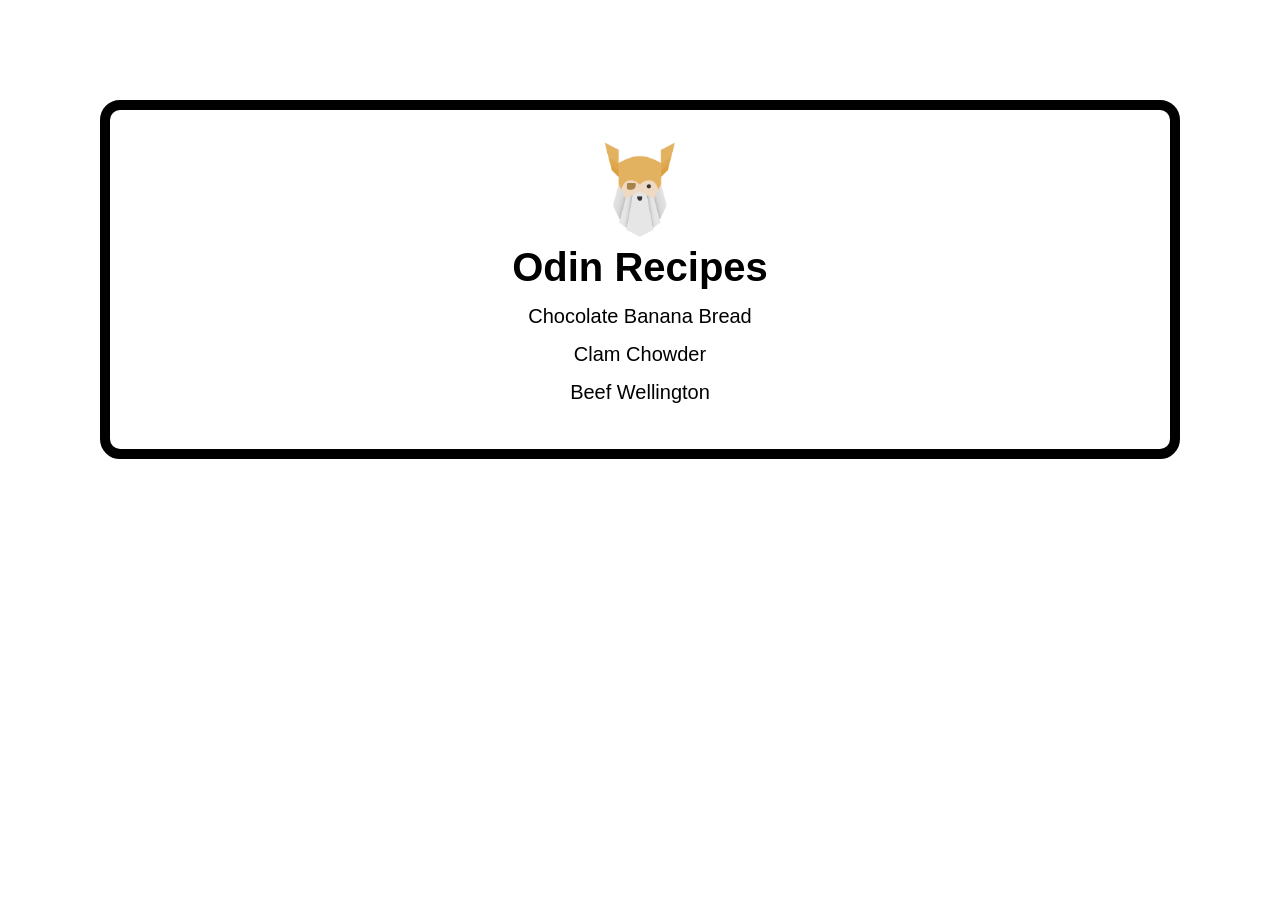
<file: index.html>
<!doctype html>
<html lang="en">
  <head>
    <meta charset="UTF-8" />
    <meta name="viewport" content="width=device-width, initial-scale=1.0" />
    <link rel="stylesheet" href="./styles.css" />
    <title>Odin Recipes</title>
  </head>
  <body>
    <div class="content">
      <img src="./recipes/img/odin.png" alt="Norse God Odin" />
      <h1>Odin Recipes</h1>
      <ul>
        <li>
          <a href="./recipes/banana-bread.html" rel="noopener noreferrer"
            >Chocolate Banana Bread</a
          >
        </li>
        <li>
          <a href="./recipes/clam-chowder.html" rel="noopener noreferrer"
            >Clam Chowder</a
          >
        </li>
        <li>
          <a href="./recipes/beef-wellington.html" rel="noopener noreferrer"
            >Beef Wellington</a
          >
        </li>
      </ul>
    </div>
  </body>
</html>
</file>
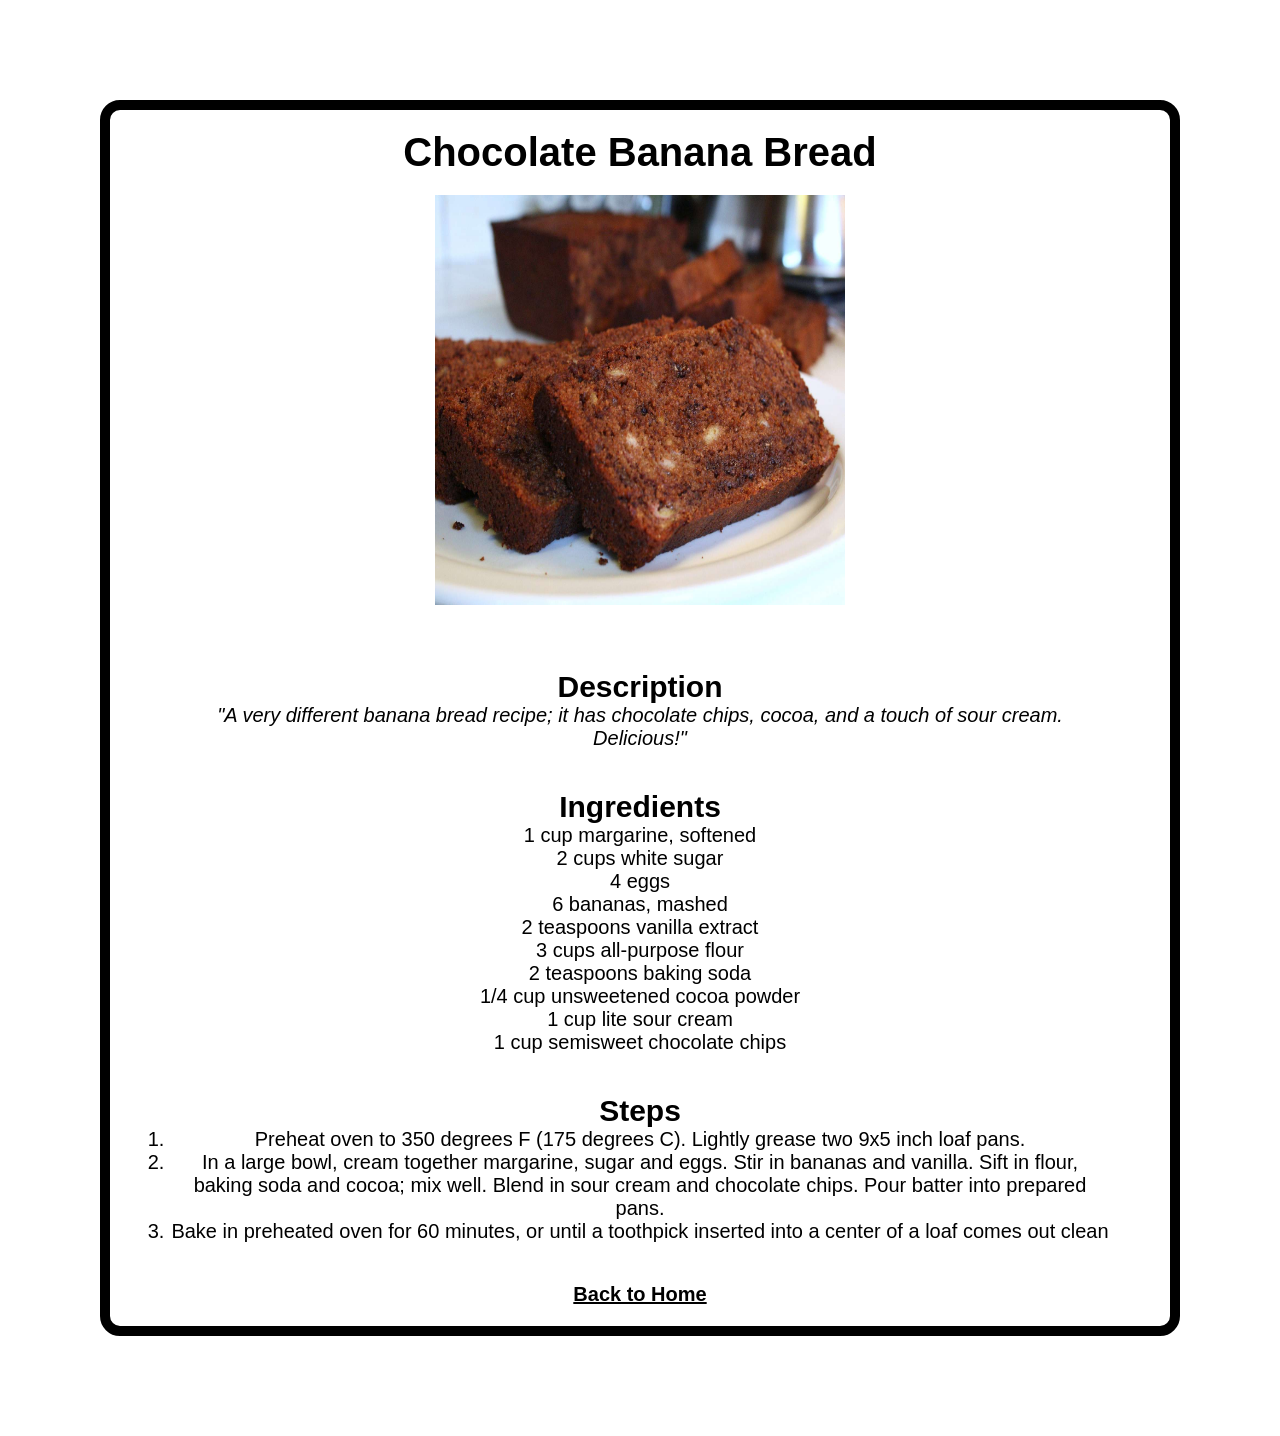
<file: recipes/banana-bread.html>
<!doctype html>
<html lang="en">
  <head>
    <meta charset="UTF-8" />
    <meta name="viewport" content="width=device-width, initial-scale=1.0" />
    <link rel="stylesheet" href="./recipes.css" />
    <title>Chocolate Banana Bread Recipe</title>
  </head>
  <body>
    <div class="content">
      <h1>Chocolate Banana Bread</h1>
      <img
        src="./img/choc-banana-bread.jpg"
        alt="delicious chocolate banana bread"
      />
      <div class="description">
        <h2>Description</h2>
        <p>
          <em
            >"A very different banana bread recipe; it has chocolate chips,
            cocoa, and a touch of sour cream. Delicious!"</em
          >
        </p>
      </div>
      <div class="Ingredients">
        <h2>Ingredients</h2>
        <ul>
          <li>1 cup margarine, softened</li>
          <li>2 cups white sugar</li>
          <li>4 eggs</li>
          <li>6 bananas, mashed</li>
          <li>2 teaspoons vanilla extract</li>
          <li>3 cups all-purpose flour</li>
          <li>2 teaspoons baking soda</li>
          <li>1/4 cup unsweetened cocoa powder</li>
          <li>1 cup lite sour cream</li>
          <li>1 cup semisweet chocolate chips</li>
        </ul>
      </div>
      <div class="steps">
        <h2>Steps</h2>
        <ol>
          <li>
            Preheat oven to 350 degrees F (175 degrees C). Lightly grease two
            9x5 inch loaf pans.
          </li>
          <li>
            In a large bowl, cream together margarine, sugar and eggs. Stir in
            bananas and vanilla. Sift in flour, baking soda and cocoa; mix well.
            Blend in sour cream and chocolate chips. Pour batter into prepared
            pans.
          </li>
          <li>
            Bake in preheated oven for 60 minutes, or until a toothpick inserted
            into a center of a loaf comes out clean
          </li>
        </ol>
      </div>
      <a href="../index.html" rel="noopener noreferrer"> Back to Home</a>
    </div>
  </body>
</html>
</file>
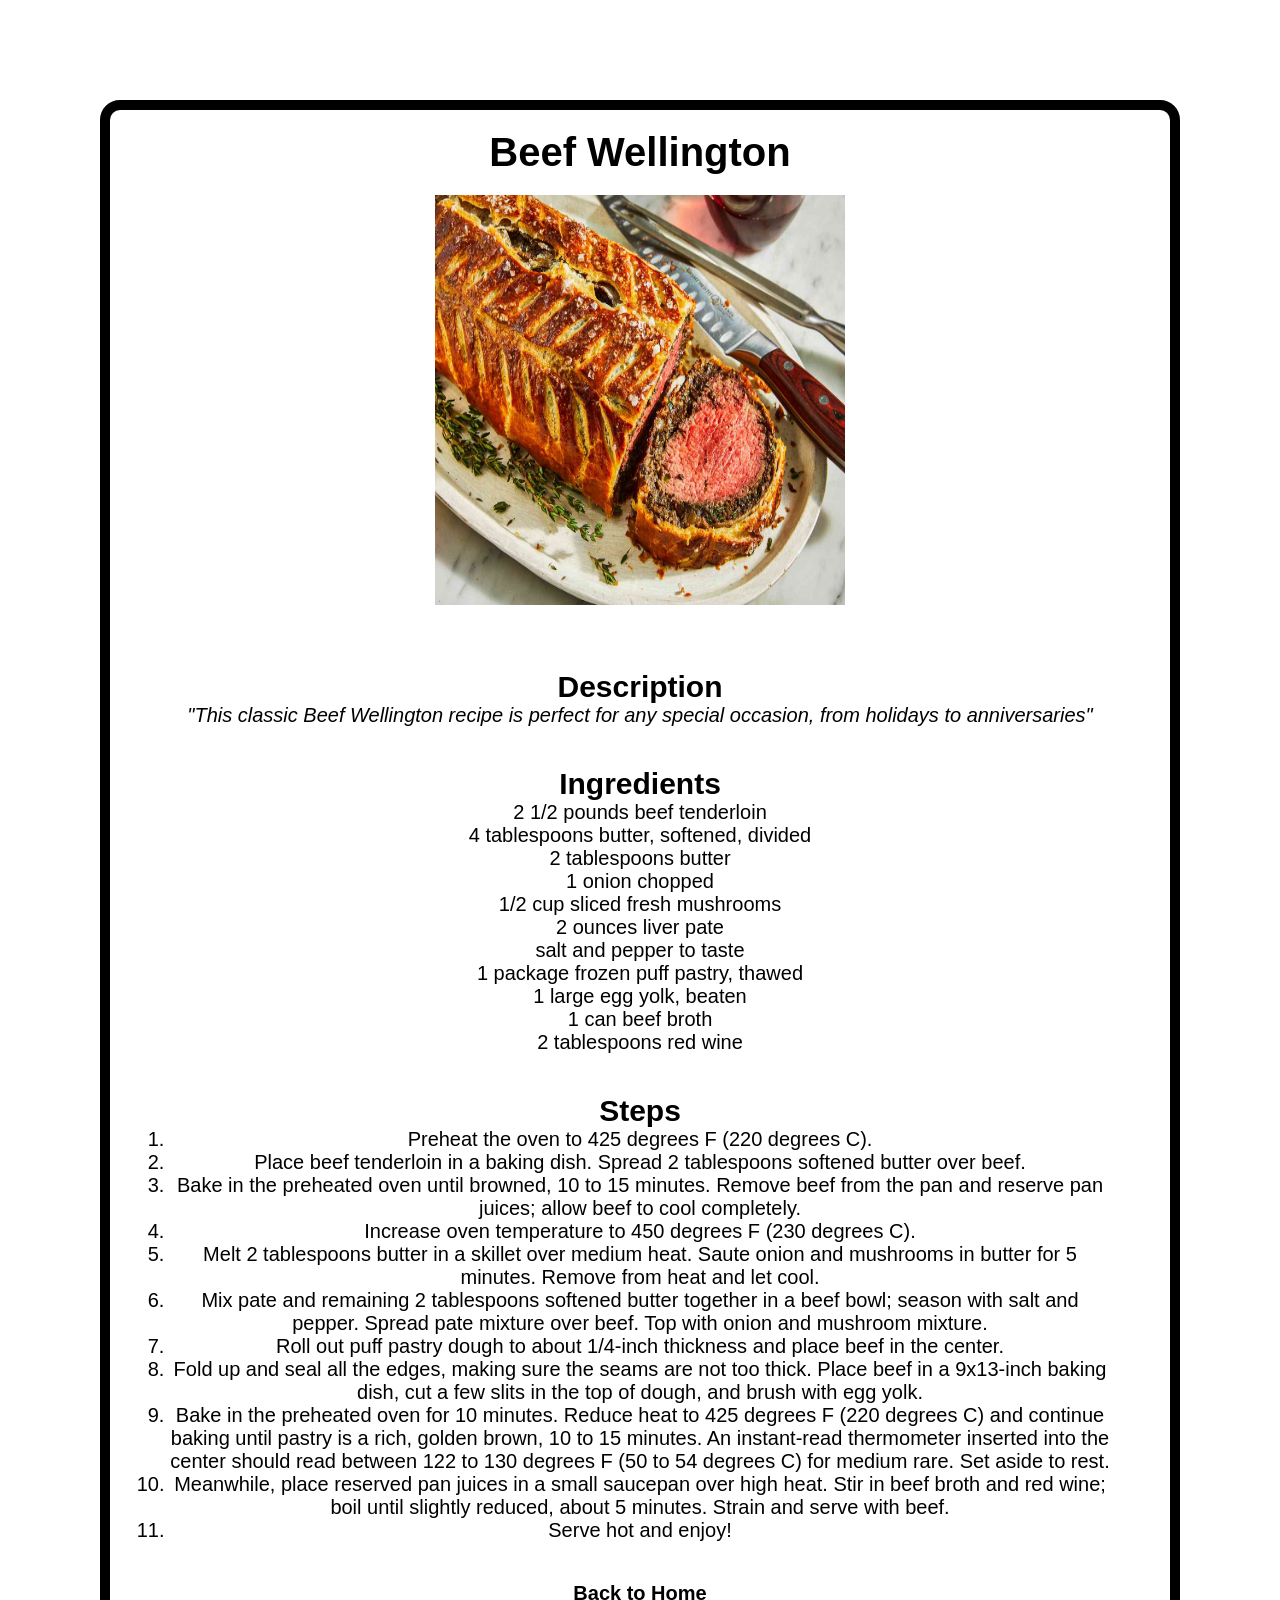
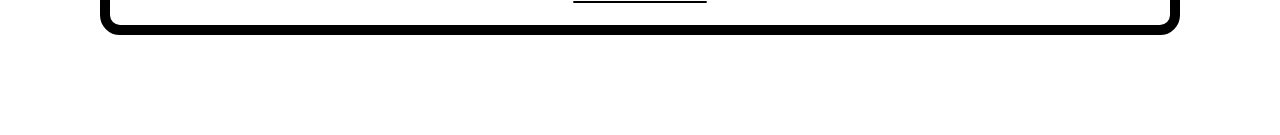
<file: recipes/beef-wellington.html>
<!doctype html>
<html lang="en">
  <head>
    <meta charset="UTF-8" />
    <meta name="viewport" content="width=device-width, initial-scale=1.0" />
    <link rel="stylesheet" href="./recipes.css" />
    <title>Beef Wellington Recipe</title>
  </head>
  <body>
    <div class="content">
      <h1>Beef Wellington</h1>
      <img src="./img/beef-wellington.jpg" alt="steak baked in puff pastry" />
      <div class="description">
        <h2>Description</h2>
        <p>
          <em
            >"This classic Beef Wellington recipe is perfect for any special
            occasion, from holidays to anniversaries"</em
          >
        </p>
      </div>
      <div class="ingredients">
        <h2>Ingredients</h2>
        <ul>
          <li>2 1/2 pounds beef tenderloin</li>
          <li>4 tablespoons butter, softened, divided</li>
          <li>2 tablespoons butter</li>
          <li>1 onion chopped</li>
          <li>1/2 cup sliced fresh mushrooms</li>
          <li>2 ounces liver pate</li>
          <li>salt and pepper to taste</li>
          <li>1 package frozen puff pastry, thawed</li>
          <li>1 large egg yolk, beaten</li>
          <li>1 can beef broth</li>
          <li>2 tablespoons red wine</li>
        </ul>
      </div>
      <div class="steps">
        <h2>Steps</h2>
        <ol>
          <li>Preheat the oven to 425 degrees F (220 degrees C).</li>
          <li>
            Place beef tenderloin in a baking dish. Spread 2 tablespoons
            softened butter over beef.
          </li>
          <li>
            Bake in the preheated oven until browned, 10 to 15 minutes. Remove
            beef from the pan and reserve pan juices; allow beef to cool
            completely.
          </li>
          <li>Increase oven temperature to 450 degrees F (230 degrees C).</li>
          <li>
            Melt 2 tablespoons butter in a skillet over medium heat. Saute onion
            and mushrooms in butter for 5 minutes. Remove from heat and let
            cool.
          </li>
          <li>
            Mix pate and remaining 2 tablespoons softened butter together in a
            beef bowl; season with salt and pepper. Spread pate mixture over
            beef. Top with onion and mushroom mixture.
          </li>
          <li>
            Roll out puff pastry dough to about 1/4-inch thickness and place
            beef in the center.
          </li>
          <li>
            Fold up and seal all the edges, making sure the seams are not too
            thick. Place beef in a 9x13-inch baking dish, cut a few slits in the
            top of dough, and brush with egg yolk.
          </li>
          <li>
            Bake in the preheated oven for 10 minutes. Reduce heat to 425
            degrees F (220 degrees C) and continue baking until pastry is a
            rich, golden brown, 10 to 15 minutes. An instant-read thermometer
            inserted into the center should read between 122 to 130 degrees F
            (50 to 54 degrees C) for medium rare. Set aside to rest.
          </li>
          <li>
            Meanwhile, place reserved pan juices in a small saucepan over high
            heat. Stir in beef broth and red wine; boil until slightly reduced,
            about 5 minutes. Strain and serve with beef.
          </li>
          <li>Serve hot and enjoy!</li>
        </ol>
      </div>
      <a href="../index.html" rel="noopener noreferrer"> Back to Home</a>
    </div>
  </body>
</html>
</file>
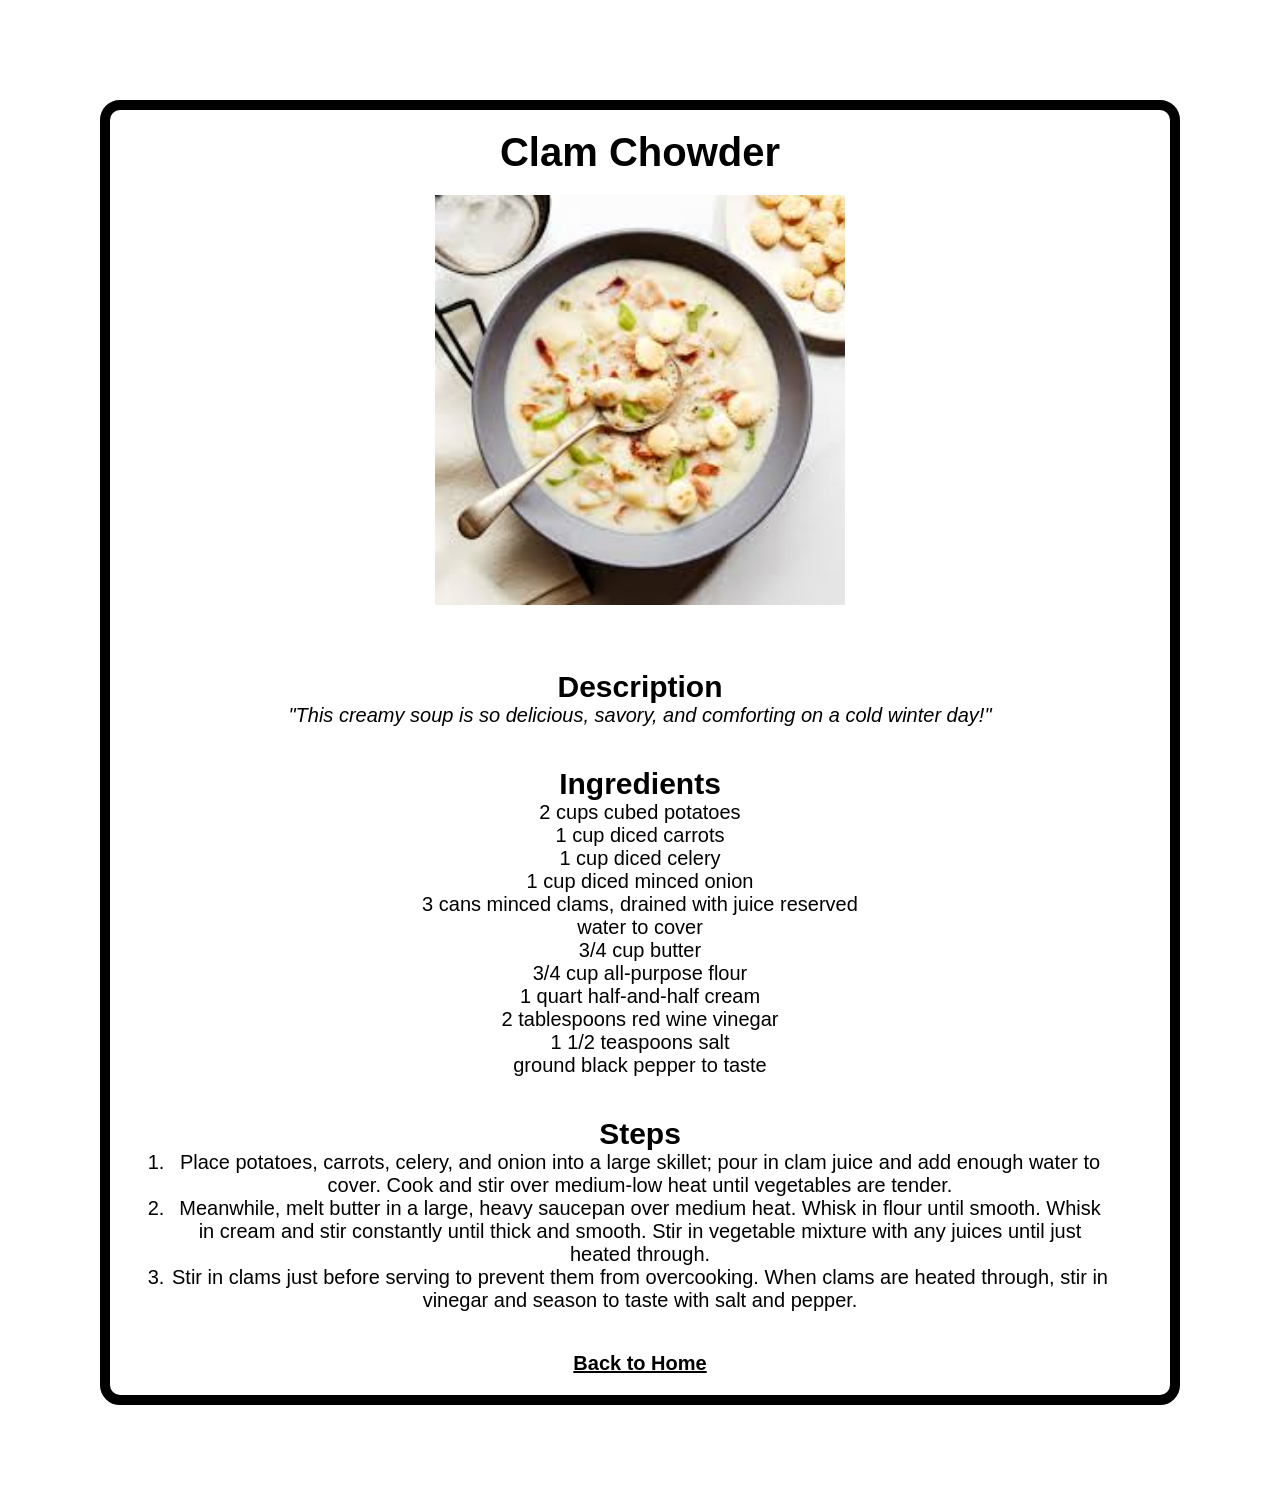
<file: recipes/clam-chowder.html>
<!doctype html>
<html lang="en">
  <head>
    <meta charset="UTF-8" />
    <meta name="viewport" content="width=device-width, initial-scale=1.0" />
    <link rel="stylesheet" href="./recipes.css" />
    <title>Clam Chowder Recipe</title>
  </head>
  <body>
    <div class="content">
      <h1>Clam Chowder</h1>
      <img src="./img/clam-chowder.jpeg" alt="hearty soup in a bowl" />
      <div class="description">
        <h2>Description</h2>
        <p>
          <em
            >"This creamy soup is so delicious, savory, and comforting on a cold
            winter day!"</em
          >
        </p>
      </div>
      <div class="ingredients">
        <h2>Ingredients</h2>
        <ul>
          <li>2 cups cubed potatoes</li>
          <li>1 cup diced carrots</li>
          <li>1 cup diced celery</li>
          <li>1 cup diced minced onion</li>
          <li>3 cans minced clams, drained with juice reserved</li>
          <li>water to cover</li>
          <li>3/4 cup butter</li>
          <li>3/4 cup all-purpose flour</li>
          <li>1 quart half-and-half cream</li>
          <li>2 tablespoons red wine vinegar</li>
          <li>1 1/2 teaspoons salt</li>
          <li>ground black pepper to taste</li>
        </ul>
        <div class="steps"></div>
        <h2>Steps</h2>
        <ol>
          <li>
            Place potatoes, carrots, celery, and onion into a large skillet;
            pour in clam juice and add enough water to cover. Cook and stir over
            medium-low heat until vegetables are tender.
          </li>
          <li>
            Meanwhile, melt butter in a large, heavy saucepan over medium heat.
            Whisk in flour until smooth. Whisk in cream and stir constantly
            until thick and smooth. Stir in vegetable mixture with any juices
            until just heated through.
          </li>
          <li>
            Stir in clams just before serving to prevent them from overcooking.
            When clams are heated through, stir in vinegar and season to taste
            with salt and pepper.
          </li>
        </ol>
      </div>
      <a href="../index.html" rel="noopener noreferrer"> Back to Home</a>
    </div>
  </body>
</html>
</file>
<file: styles.css>
* {
  margin: 0;
  padding: 0;
  box-sizing: border-box;
  text-align: center;
  font-family: "Helvetica", "Arial", "sans-serif";
}

.content {
  font-size: 20px;
  padding: 30px;
  border: 10px solid black;
  border-radius: 20px;
  margin: 100px;
}
.content img {
  width: 100px;
}
.content li {
  list-style: none;
  margin: 15px;
}
.content a {
  text-decoration: none;
  list-style: none;
  color: #000;
}
.content a:hover {
  color: grey;
  text-decoration: underline;
}
</file>
<file: recipes/recipes.css>
* {
  margin: 0;
  padding: 0;
  box-sizing: border-box;
  font-family: "Helvetica", "Times New Roman", "sans-serif";
  text-align: center;
}
.content {
  font-size: 20px;
  padding: 20px 50px;
  border: 10px solid black;
  border-radius: 20px;
  margin: 100px;
}

.description,
.ingredients,
.steps {
  margin: 40px 10px;
}
.content ul li {
  list-style: none;
}
.content img {
  width: 450px;
  height: 450px;
  padding: 20px;
}
.content a {
  color: #000;
  font-weight: bold;
}
.content a:hover {
  color: red;
  text-decoration: underline;
}
</file>
